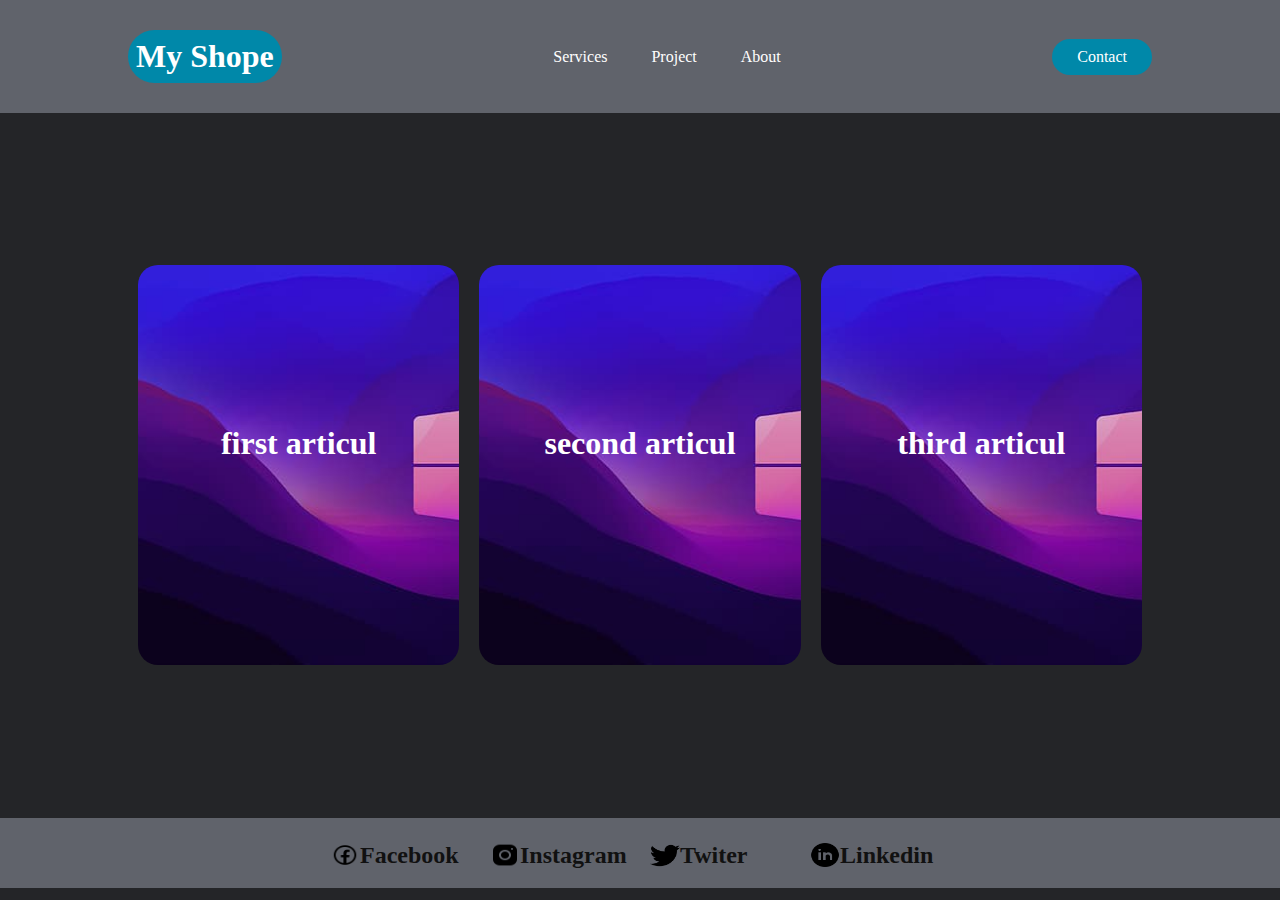
<file: index.html>
<!DOCTYPE html>
<html lang="en">
<head>
    <meta charset="UTF-8">
    <meta http-equiv="X-UA-Compatible" content="IE=edge">
    <meta name="viewport" content="width=device-width, initial-scale=1.0">
    <link rel="stylesheet" href="./style.a6dae8f7.css">
    <title>My Shope</title>
<script src="/style.a6dae8f7.js"></script></head>
<body>
    
    <div class="container">
        <header class="container-header">

            <h1 class="container-header-logo">My Shope</h1>
    
            <nav class="container-header-nav_bar">
                <ul>
                    <li><a href=./others\services.html">Services</a></li>
                    <li><a href="./others\project.html">Project</a></li>
                    <li><a href="./others\about.html">About</a></li>
                </ul>
            </nav>
    
            <a href="#" class="container-header-button">Contact</a>
    
        </header>

        <div class="container-content">
            
            <div class="container-content-first_articul">
                
                
                <a href="#">

                    <h1>first articul</h1>

                    <h3>Lorem ipsum dolor sit amet, consectetur adipisicing elit. Dignissimos consequatur adipisci libero praesentium voluptatibus dicta ipsum, maiores voluptatum inventore aut.</h3>
                    

                </a>

            </div>

            <div class="container-content-second_articul">
                
                
                <a href="#">

                    <h1>second articul</h1>

                    <h3>Lorem ipsum dolor sit amet, consectetur adipisicing elit. Dignissimos consequatur adipisci libero praesentium voluptatibus dicta ipsum, maiores voluptatum inventore aut.</h3>
                    

                </a>

            </div>

            <div class="container-content-third_articul">
                
                
                <a href="#">

                    <h1>third articul</h1>

                    <h3>Lorem ipsum dolor sit amet, consectetur adipisicing elit. Dignissimos consequatur adipisci libero praesentium voluptatibus dicta ipsum, maiores voluptatum inventore aut.</h3>
                    

                </a>

            </div>
        </div>

        <div class="container-footer">

            <div class="container-footer-links">

                <a href="https://www.facebook.com/"><img src="./icons8-facebook-64.8aaa2b52.png" alt=""> <h2>Facebook</h2></a>
                <a href="https://www.instagram.com/"><img src="./icons8-instagram-60.9d521116.png" alt=""> <h2>Instagram</h2></a>
                <a href="https://twitter.com/login"><img src="./icons8-twitter-100.959142c1.png" alt=""> <h2>Twiter</h2></a>
                <a href="https://www.linkedin.com/"><img src="./icons8-linkedin-circled-100.27ac76ba.png" alt=""> <h2>Linkedin</h2></a>

            </div>
            

        </div>

    </div>

</body>
</html>
</file>
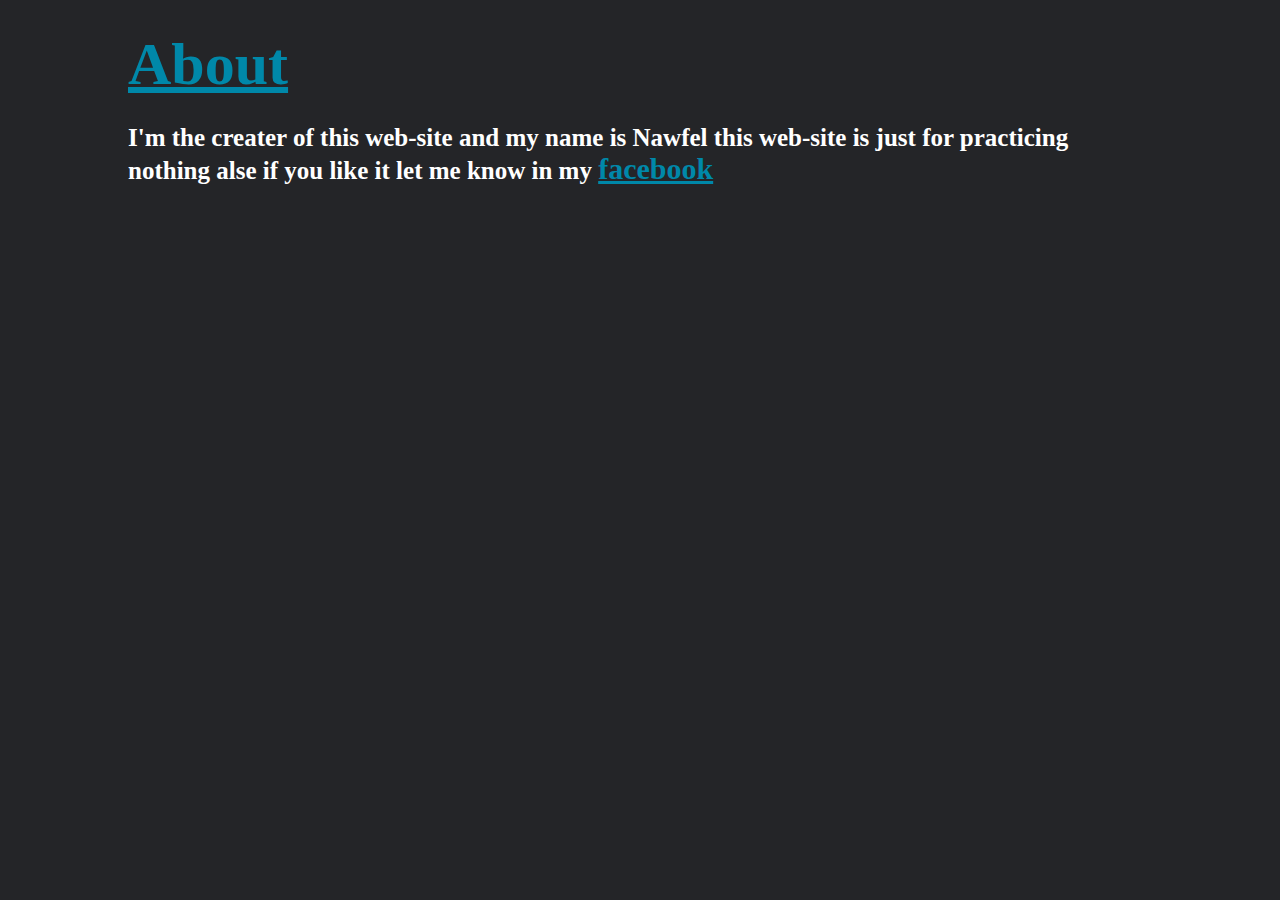
<file: others/about.html>
<!DOCTYPE html>
<html lang="en">
<head>
    <meta charset="UTF-8">
    <meta http-equiv="X-UA-Compatible" content="IE=edge">
    <meta name="viewport" content="width=device-width, initial-scale=1.0">
    <link rel="stylesheet" href="/about.228116df.css">
    <title>About</title>
<script src="/about.228116df.js"></script></head>
<body>
    
    <div class="container">

        <h1>About</h1>

        <h2>I'm the creater of this web-site and my name is Nawfel this web-site is just for practicing nothing alse if you like it let me know in my 
            <a href="https://www.facebook.com/zargou.zargou.3990418">facebook</a> 
        </h2>

    </div>

</body>
</html>
</file>
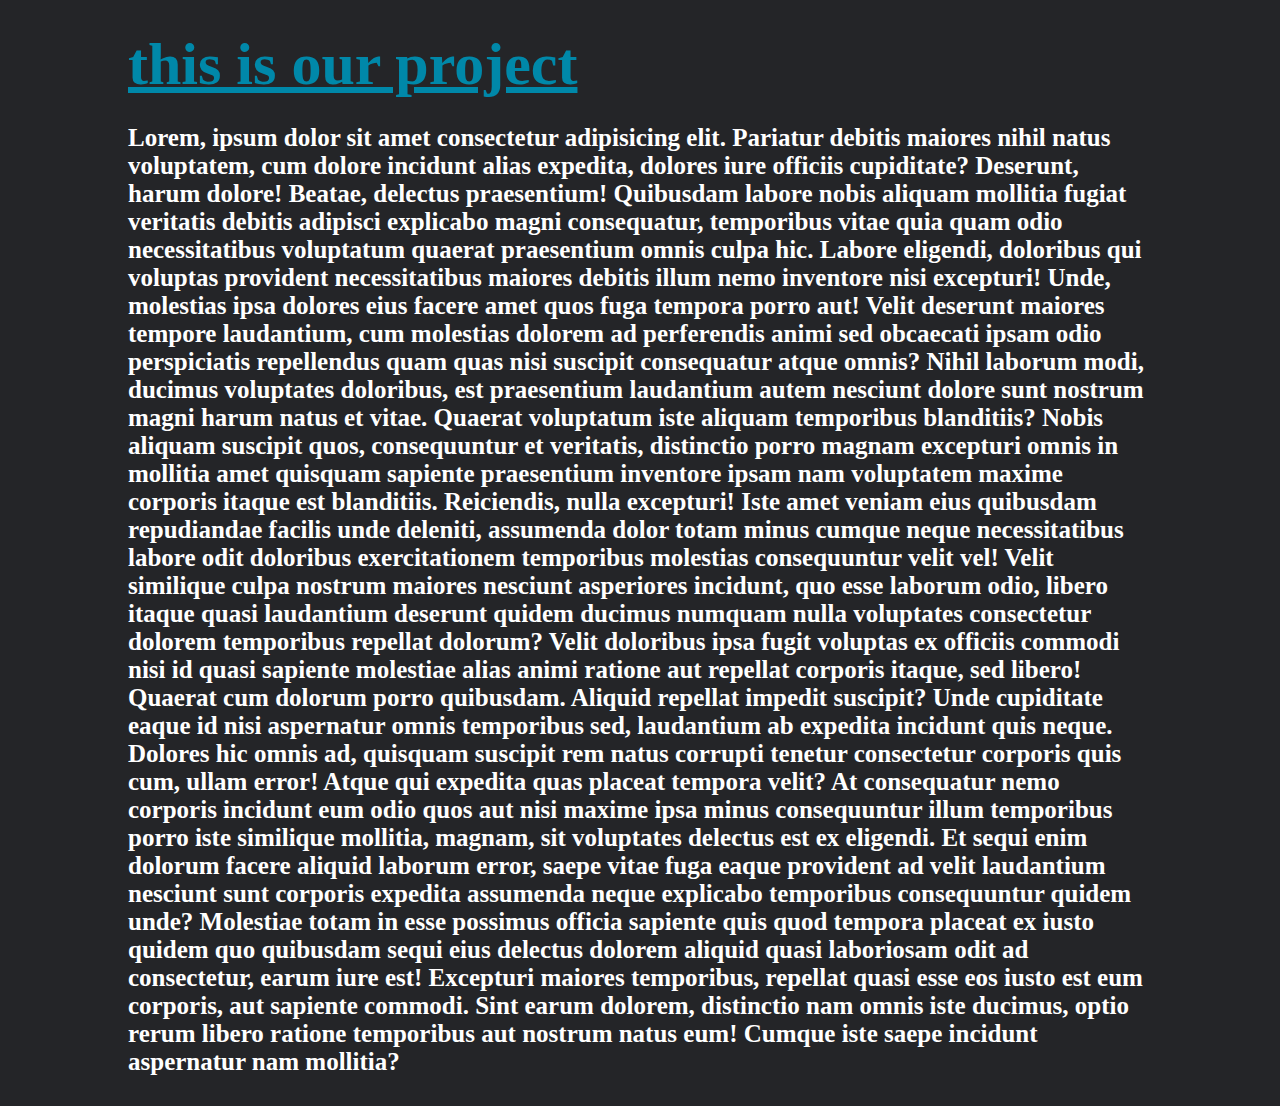
<file: others/project.html>
<!DOCTYPE html>
<html lang="en">
<head>
    <meta charset="UTF-8">
    <meta http-equiv="X-UA-Compatible" content="IE=edge">
    <meta name="viewport" content="width=device-width, initial-scale=1.0">
    <link rel="stylesheet" href="/project.290c51c3.css">
    <title>project</title>
<script src="/project.290c51c3.js"></script></head>
<body>
    <div class="container">

        <h1 class="container-titel">this is our project</h1>

        <h3>Lorem, ipsum dolor sit amet consectetur adipisicing elit. Pariatur debitis maiores nihil natus voluptatem, cum dolore incidunt alias expedita, dolores iure officiis cupiditate? Deserunt, harum dolore! Beatae, delectus praesentium! Quibusdam labore nobis aliquam mollitia fugiat veritatis debitis adipisci explicabo magni consequatur, temporibus vitae quia quam odio necessitatibus voluptatum quaerat praesentium omnis culpa hic. Labore eligendi, doloribus qui voluptas provident necessitatibus maiores debitis illum nemo inventore nisi excepturi! Unde, molestias ipsa dolores eius facere amet quos fuga tempora porro aut! Velit deserunt maiores tempore laudantium, cum molestias dolorem ad perferendis animi sed obcaecati ipsam odio perspiciatis repellendus quam quas nisi suscipit consequatur atque omnis? Nihil laborum modi, ducimus voluptates doloribus, est praesentium laudantium autem nesciunt dolore sunt nostrum magni harum natus et vitae. Quaerat voluptatum iste aliquam temporibus blanditiis? Nobis aliquam suscipit quos, consequuntur et veritatis, distinctio porro magnam excepturi omnis in mollitia amet quisquam sapiente praesentium inventore ipsam nam voluptatem maxime corporis itaque est blanditiis. Reiciendis, nulla excepturi! Iste amet veniam eius quibusdam repudiandae facilis unde deleniti, assumenda dolor totam minus cumque neque necessitatibus labore odit doloribus exercitationem temporibus molestias consequuntur velit vel! Velit similique culpa nostrum maiores nesciunt asperiores incidunt, quo esse laborum odio, libero itaque quasi laudantium deserunt quidem ducimus numquam nulla voluptates consectetur dolorem temporibus repellat dolorum? Velit doloribus ipsa fugit voluptas ex officiis commodi nisi id quasi sapiente molestiae alias animi ratione aut repellat corporis itaque, sed libero! Quaerat cum dolorum porro quibusdam. Aliquid repellat impedit suscipit? Unde cupiditate eaque id nisi aspernatur omnis temporibus sed, laudantium ab expedita incidunt quis neque. Dolores hic omnis ad, quisquam suscipit rem natus corrupti tenetur consectetur corporis quis cum, ullam error! Atque qui expedita quas placeat tempora velit? At consequatur nemo corporis incidunt eum odio quos aut nisi maxime ipsa minus consequuntur illum temporibus porro iste similique mollitia, magnam, sit voluptates delectus est ex eligendi. Et sequi enim dolorum facere aliquid laborum error, saepe vitae fuga eaque provident ad velit laudantium nesciunt sunt corporis expedita assumenda neque explicabo temporibus consequuntur quidem unde? Molestiae totam in esse possimus officia sapiente quis quod tempora placeat ex iusto quidem quo quibusdam sequi eius delectus dolorem aliquid quasi laboriosam odit ad consectetur, earum iure est! Excepturi maiores temporibus, repellat quasi esse eos iusto est eum corporis, aut sapiente commodi. Sint earum dolorem, distinctio nam omnis iste ducimus, optio rerum libero ratione temporibus aut nostrum natus eum! Cumque iste saepe incidunt aspernatur nam mollitia?</h3>

    </div>
</body>
</html>
</file>
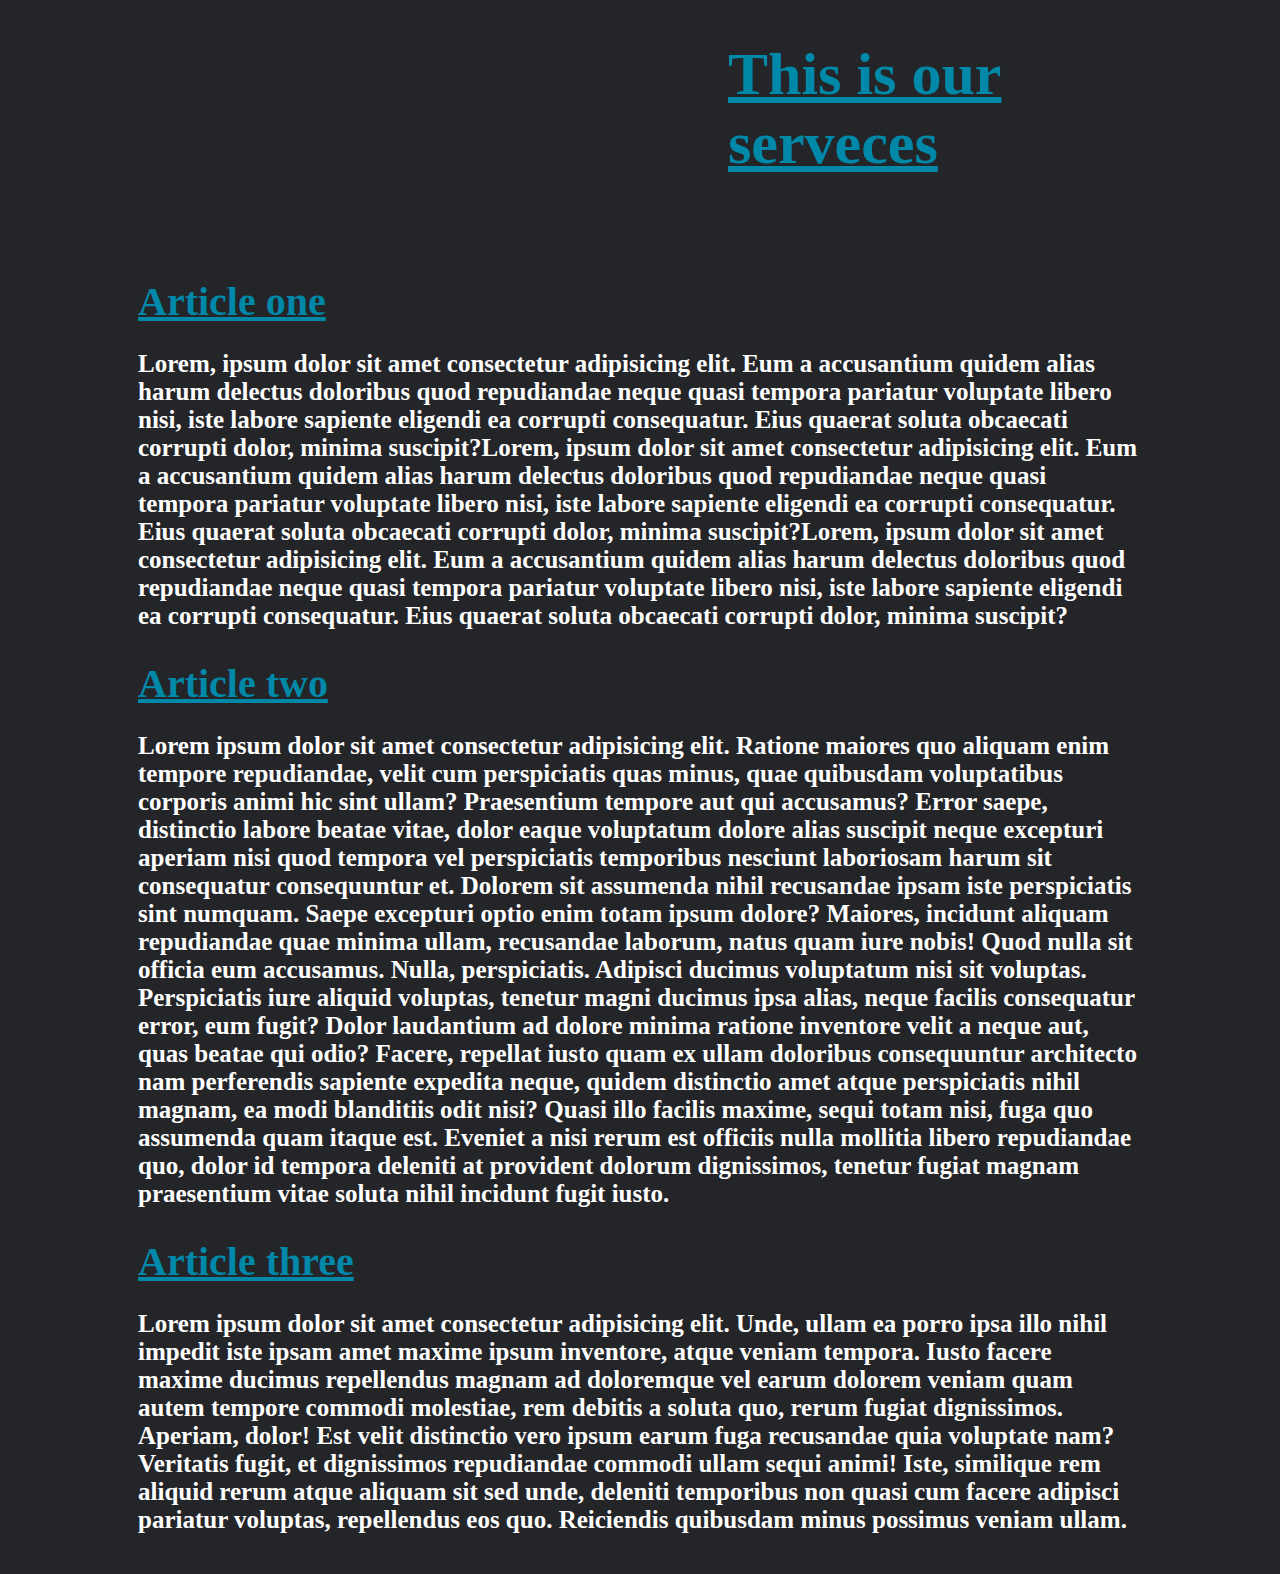
<file: others/services.html>
<!DOCTYPE html>
<html lang="en">
<head>
    <meta charset="UTF-8">
    <meta http-equiv="X-UA-Compatible" content="IE=edge">
    <meta name="viewport" content="width=device-width, initial-scale=1.0">
    <link rel="stylesheet" href="/serveces.0540d1cf.css">
    <title>Services</title>
<script src="/serveces.0540d1cf.js"></script></head>
<body>
    <div class="container">

        <div class="container-titel">
            <h1>This is our serveces</h1>
        </div>

        <div class="container-serveces">

            <div class="container-serveces-first_servis">

                <h1>Article one</h1>

                <h3>Lorem, ipsum dolor sit amet consectetur adipisicing elit. Eum a accusantium quidem alias harum delectus doloribus quod repudiandae neque quasi tempora pariatur voluptate libero nisi, iste labore sapiente eligendi ea corrupti consequatur. Eius quaerat soluta obcaecati corrupti dolor, minima suscipit?Lorem, ipsum dolor sit amet consectetur adipisicing elit. Eum a accusantium quidem alias harum delectus doloribus quod repudiandae neque quasi tempora pariatur voluptate libero nisi, iste labore sapiente eligendi ea corrupti consequatur. Eius quaerat soluta obcaecati corrupti dolor, minima suscipit?Lorem, ipsum dolor sit amet consectetur adipisicing elit. Eum a accusantium quidem alias harum delectus doloribus quod repudiandae neque quasi tempora pariatur voluptate libero nisi, iste labore sapiente eligendi ea corrupti consequatur. Eius quaerat soluta obcaecati corrupti dolor, minima suscipit?</h3>

            </div>

            <div class="container-serveces-second_servis">

                <h1>Article two</h1>

                <h3>Lorem ipsum dolor sit amet consectetur adipisicing elit. Ratione maiores quo aliquam enim tempore repudiandae, velit cum perspiciatis quas minus, quae quibusdam voluptatibus corporis animi hic sint ullam? Praesentium tempore aut qui accusamus? Error saepe, distinctio labore beatae vitae, dolor eaque voluptatum dolore alias suscipit neque excepturi aperiam nisi quod tempora vel perspiciatis temporibus nesciunt laboriosam harum sit consequatur consequuntur et. Dolorem sit assumenda nihil recusandae ipsam iste perspiciatis sint numquam. Saepe excepturi optio enim totam ipsum dolore? Maiores, incidunt aliquam repudiandae quae minima ullam, recusandae laborum, natus quam iure nobis! Quod nulla sit officia eum accusamus. Nulla, perspiciatis. Adipisci ducimus voluptatum nisi sit voluptas. Perspiciatis iure aliquid voluptas, tenetur magni ducimus ipsa alias, neque facilis consequatur error, eum fugit? Dolor laudantium ad dolore minima ratione inventore velit a neque aut, quas beatae qui odio? Facere, repellat iusto quam ex ullam doloribus consequuntur architecto nam perferendis sapiente expedita neque, quidem distinctio amet atque perspiciatis nihil magnam, ea modi blanditiis odit nisi? Quasi illo facilis maxime, sequi totam nisi, fuga quo assumenda quam itaque est. Eveniet a nisi rerum est officiis nulla mollitia libero repudiandae quo, dolor id tempora deleniti at provident dolorum dignissimos, tenetur fugiat magnam praesentium vitae soluta nihil incidunt fugit iusto.</h3>

            </div>

            <div class="container-serveces-therd_servis">

                <h1>Article three</h1>

                <h3>Lorem ipsum dolor sit amet consectetur adipisicing elit. Unde, ullam ea porro ipsa illo nihil impedit iste ipsam amet maxime ipsum inventore, atque veniam tempora. Iusto facere maxime ducimus repellendus magnam ad doloremque vel earum dolorem veniam quam autem tempore commodi molestiae, rem debitis a soluta quo, rerum fugiat dignissimos. Aperiam, dolor! Est velit distinctio vero ipsum earum fuga recusandae quia voluptate nam? Veritatis fugit, et dignissimos repudiandae commodi ullam sequi animi! Iste, similique rem aliquid rerum atque aliquam sit sed unde, deleniti temporibus non quasi cum facere adipisci pariatur voluptas, repellendus eos quo. Reiciendis quibusdam minus possimus veniam ullam.</h3>

            </div>

        </div>

    </div>
</body>
</html>
</file>
<file: style.a6dae8f7.css>
.container-header-nav_bar li a:hover, .container-header-logo {
  cursor: pointer;
  color: #fff;
  background-color: rgb(0, 136, 169);
  padding: 8px;
  border: none;
  border-radius: 50px;
}

* {
  box-sizing: border-box;
  padding: 0;
  margin: 0;
  background-color: #242528;
}

.container {
  height: 100vh;
  width: 100%;
}
.container-header {
  display: flex;
  justify-content: space-between;
  align-items: center;
  padding: 30px 10%;
  background-color: #60636b;
}
.container-header-nav_bar {
  list-style: none;
  background-color: transparent;
}
.container-header-nav_bar ul {
  background-color: transparent;
}
.container-header-nav_bar li {
  display: inline-block;
  padding: 0px 20px;
  background-color: transparent;
}
.container-header-nav_bar li a {
  transition: all 0.3s ease 0s;
  text-decoration: none;
  color: #fff;
  background-color: transparent;
}
.container-header-button {
  padding: 9px 25px;
  background-color: rgb(0, 136, 169);
  border: none;
  border-radius: 50px;
  cursor: pointer;
  transition: all 0.3s ease 0s;
  text-decoration: none;
  color: #fff;
}
.container-header-button:hover {
  background-color: rgba(0, 136, 169, 0.8);
}
.container-content {
  color: #fff;
  display: flex;
  justify-content: space-between;
  align-items: center;
  padding: 30px 10%;
  height: 78.3vh;
}
.container-content-first_articul {
  background-image: url(./windows-11-windows-10-minimalism-hd-wallpaper-preview.6aea5d2f.jpg);
  background-position: center;
  background-size: cover;
  width: 400px;
  height: 400px;
  margin-left: 10px;
  margin-right: 10px;
  border-radius: 20px;
  overflow: hidden;
  transition: 0.4s;
}
.container-content-first_articul:hover {
  background-image: linear-gradient(rgba(4, 9, 30, 0.7), rgba(4, 9, 30, 0.7)), url(./windows-11-windows-10-minimalism-hd-wallpaper-preview.6aea5d2f.jpg);
  color: #fff;
  width: 480px;
  height: 410px;
}
.container-content-first_articul a {
  text-decoration: none;
  color: #fff;
  background: transparent;
  text-align: center;
  cursor: default;
}
.container-content-first_articul a h1 {
  background: transparent;
  padding: 10px;
  margin-top: 150px;
  transition: ease 0.7s;
}
.container-content-first_articul a h3 {
  background: transparent;
  color: rgba(178, 229, 241, 0.8);
  opacity: 0;
  padding: 10px;
  height: 100%;
  margin-top: 200px;
  text-align: left;
  transition: ease 0.7s;
}
.container-content-first_articul:hover h1 {
  margin-top: 0;
}
.container-content-first_articul:hover h3 {
  opacity: 1;
  margin-top: 100px;
}
.container-content-second_articul {
  background-image: url(./windows-11-windows-10-minimalism-hd-wallpaper-preview.6aea5d2f.jpg);
  background-position: center;
  background-size: cover;
  width: 400px;
  height: 400px;
  margin-left: 10px;
  margin-right: 10px;
  border-radius: 20px;
  overflow: hidden;
  transition: 0.4s;
}
.container-content-second_articul:hover {
  background-image: linear-gradient(rgba(4, 9, 30, 0.7), rgba(4, 9, 30, 0.7)), url(./windows-11-windows-10-minimalism-hd-wallpaper-preview.6aea5d2f.jpg);
  color: #fff;
  width: 480px;
  height: 410px;
}
.container-content-second_articul a {
  text-decoration: none;
  color: #fff;
  background: transparent;
  text-align: center;
  cursor: default;
}
.container-content-second_articul a h1 {
  background: transparent;
  padding: 10px;
  margin-top: 150px;
  transition: ease 0.7s;
}
.container-content-second_articul a h3 {
  background: transparent;
  color: rgba(178, 229, 241, 0.8);
  opacity: 0;
  padding: 10px;
  height: 100%;
  margin-top: 200px;
  text-align: left;
  transition: ease 0.7s;
}
.container-content-second_articul:hover h1 {
  margin-top: 0;
}
.container-content-second_articul:hover h3 {
  opacity: 1;
  margin-top: 100px;
}
.container-content-third_articul {
  background-image: url(./windows-11-windows-10-minimalism-hd-wallpaper-preview.6aea5d2f.jpg);
  background-position: center;
  background-size: cover;
  width: 400px;
  height: 400px;
  margin-left: 10px;
  margin-right: 10px;
  border-radius: 20px;
  overflow: hidden;
  transition: 0.4s;
}
.container-content-third_articul:hover {
  background-image: linear-gradient(rgba(4, 9, 30, 0.7), rgba(4, 9, 30, 0.7)), url(./windows-11-windows-10-minimalism-hd-wallpaper-preview.6aea5d2f.jpg);
  color: #fff;
  width: 480px;
  height: 410px;
}
.container-content-third_articul a {
  text-decoration: none;
  color: #fff;
  background: transparent;
  text-align: center;
  cursor: default;
}
.container-content-third_articul a h1 {
  background: transparent;
  padding: 10px;
  margin-top: 150px;
  transition: ease 0.7s;
}
.container-content-third_articul a h3 {
  background: transparent;
  color: rgba(178, 229, 241, 0.8);
  opacity: 0;
  padding: 10px;
  height: 100%;
  margin-top: 200px;
  text-align: left;
  transition: ease 0.7s;
}
.container-content-third_articul:hover h1 {
  margin-top: 0;
}
.container-content-third_articul:hover h3 {
  opacity: 1;
  margin-top: 100px;
}
@media only screen and (max-width: 900px) {
  .container-content {
    display: inline-table;
    height: 150vh;
  }
  .container-content-first_articul {
    margin-bottom: 20px;
    width: 520px;
    height: 300px;
  }
  .container-content-first_articul:hover {
    width: 520px;
  }
  .container-content-second_articul {
    margin-bottom: 20px;
    width: 520px;
    height: 300px;
  }
  .container-content-second_articul:hover {
    width: 520px;
  }
  .container-content-third_articul {
    margin-bottom: 20px;
    width: 520px;
    height: 300px;
  }
  .container-content-third_articul:hover {
    width: 520px;
  }
}
.container-footer {
  height: 70px;
  width: 100%;
  padding-top: 14px;
  background-color: #60636b;
}
.container-footer-links {
  display: flex;
  justify-content: center;
  align-items: center;
  background-color: transparent;
}
.container-footer-links a {
  background: transparent;
  width: 150px;
  text-decoration: none;
  display: flex;
  margin-top: 10px;
  margin-left: 10px;
}
.container-footer-links a img {
  background-color: transparent;
  width: 30px;
  height: 26px;
}
.container-footer-links a h2 {
  background-color: transparent;
  color: #111;
}
.container-footer-links a h2:hover {
  color: rgb(0, 136, 169);
}
@media only screen and (max-width: 900px) {
  .container-footer {
    height: 180px;
  }
  .container-footer-links {
    display: block;
  }
}

/*# sourceMappingURL=/style.a6dae8f7.css.map */
</file>
<file: about.228116df.css>
* {
  -webkit-box-sizing: border-box;
          box-sizing: border-box;
  padding: 0;
  margin: 0;
  background-color: #242528;
}

.container {
  color: #fff;
  -webkit-box-align: center;
      -ms-flex-align: center;
          align-items: center;
  padding: 30px 10%;
}

.container h1 {
  -webkit-text-decoration: underline solid #0088a9;
          text-decoration: underline solid #0088a9;
  font-size: 60px;
  color: #0088a9;
}

.container h2 {
  font-size: 25px;
  margin-top: 25px;
}

.container h2 a {
  -webkit-text-decoration: underline solid #0088a9;
          text-decoration: underline solid #0088a9;
  color: #0088a9;
  font-size: 30px;
}


/*# sourceMappingURL=/about.228116df.css.map */
</file>
<file: project.290c51c3.css>
* {
  -webkit-box-sizing: border-box;
          box-sizing: border-box;
  padding: 0;
  margin: 0;
  background-color: #242528;
}

.container {
  color: #fff;
  -webkit-box-align: center;
      -ms-flex-align: center;
          align-items: center;
  padding: 30px 10%;
}

.container h1 {
  -webkit-text-decoration: underline solid #0088a9;
          text-decoration: underline solid #0088a9;
  font-size: 60px;
  color: #0088a9;
}

.container h3 {
  font-size: 25px;
  margin-top: 25px;
}


/*# sourceMappingURL=/project.290c51c3.css.map */
</file>
<file: serveces.0540d1cf.css>
.container-serveces-first_servis h1, .container-serveces-second_servis h1, .container-serveces-therd_servis h1 {
  -webkit-text-decoration: underline solid #0088a9;
          text-decoration: underline solid #0088a9;
  font-size: 40px;
  color: #0088a9;
  margin-top: 30px;
}

.container-serveces-first_servis h3, .container-serveces-second_servis h3, .container-serveces-therd_servis h3 {
  font-size: 25px;
  margin-top: 25px;
}

* {
  -webkit-box-sizing: border-box;
          box-sizing: border-box;
  padding: 0;
  margin: 0;
  background-color: #242528;
}

.container {
  color: #fff;
  -webkit-box-align: center;
      -ms-flex-align: center;
          align-items: center;
  padding: 30px 10%;
}

.container-titel {
  width: 100%;
}

.container-titel h1 {
  margin: 10px 50px 10px 600px;
  -webkit-text-decoration: underline solid #0088a9;
          text-decoration: underline solid #0088a9;
  font-size: 60px;
  color: #0088a9;
}

.container-serveces {
  margin: 100px 10px 10px 10px;
}


/*# sourceMappingURL=/serveces.0540d1cf.css.map */
</file>
